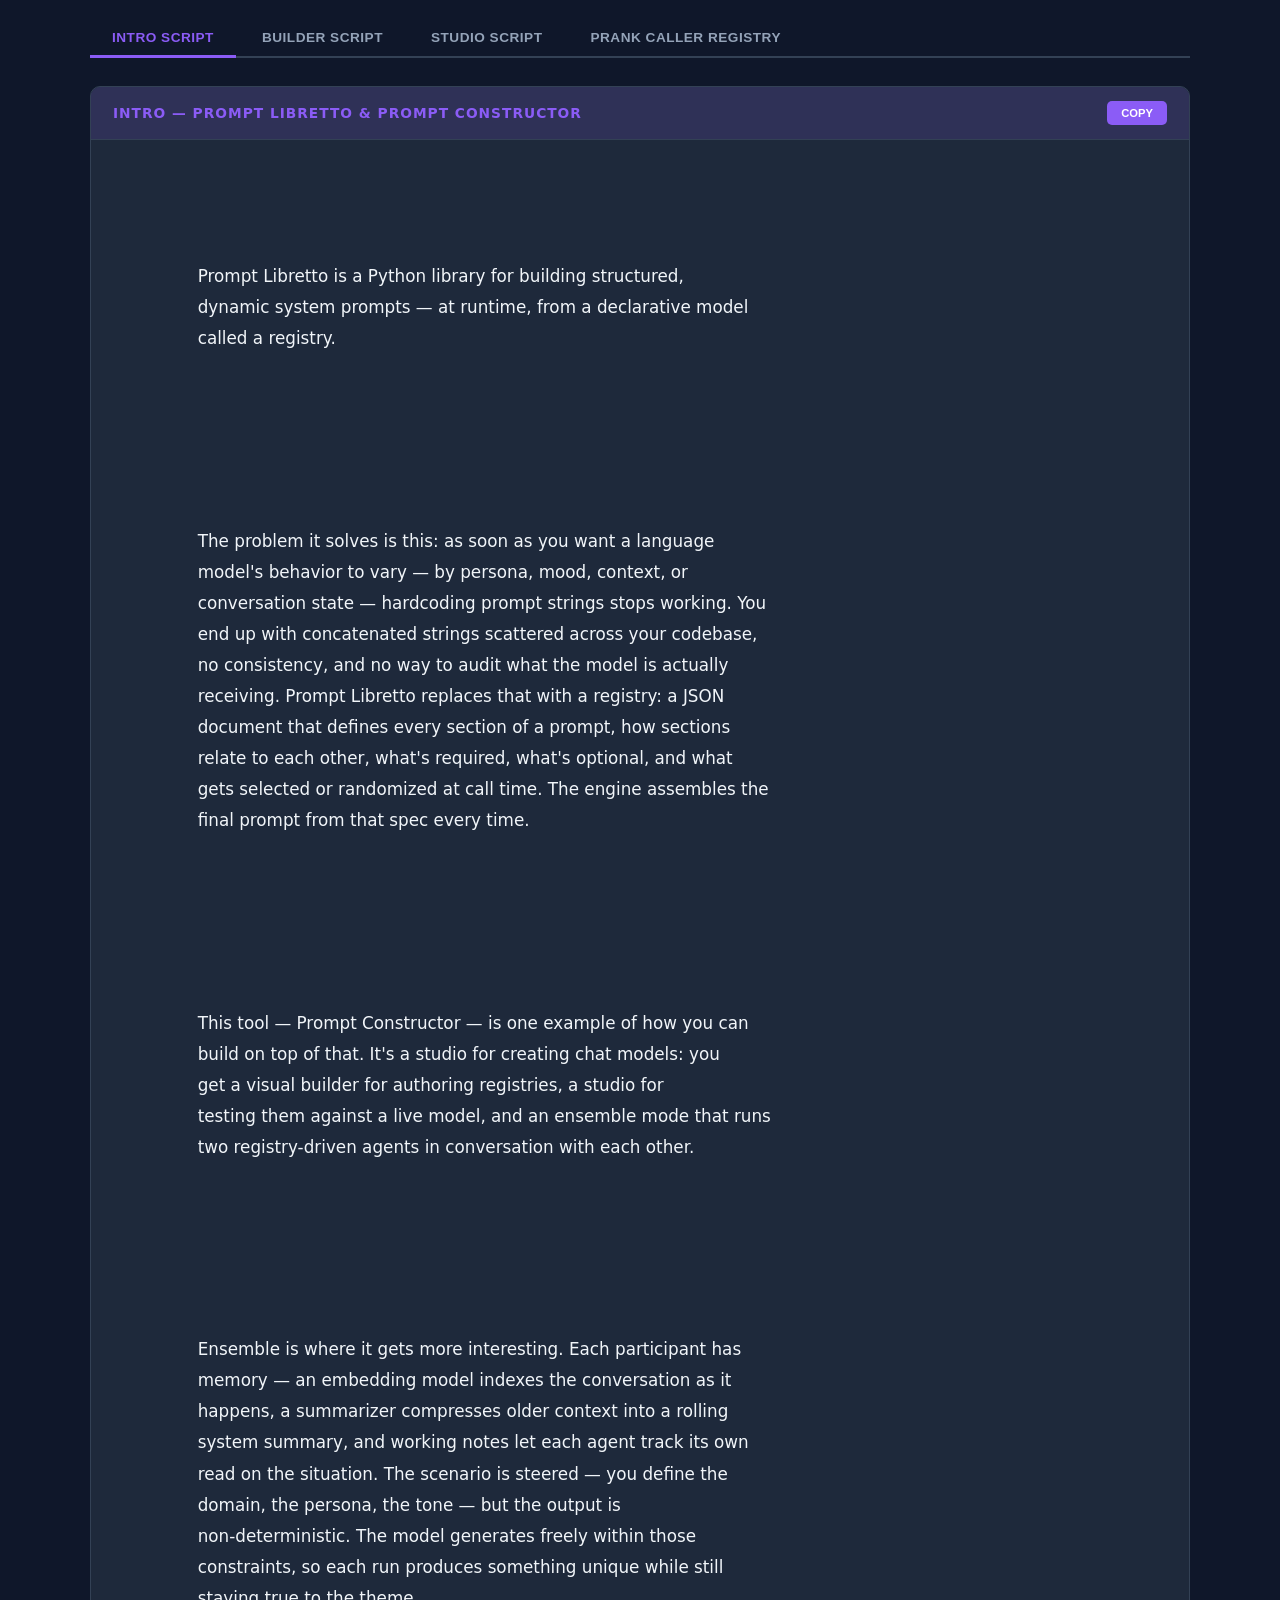
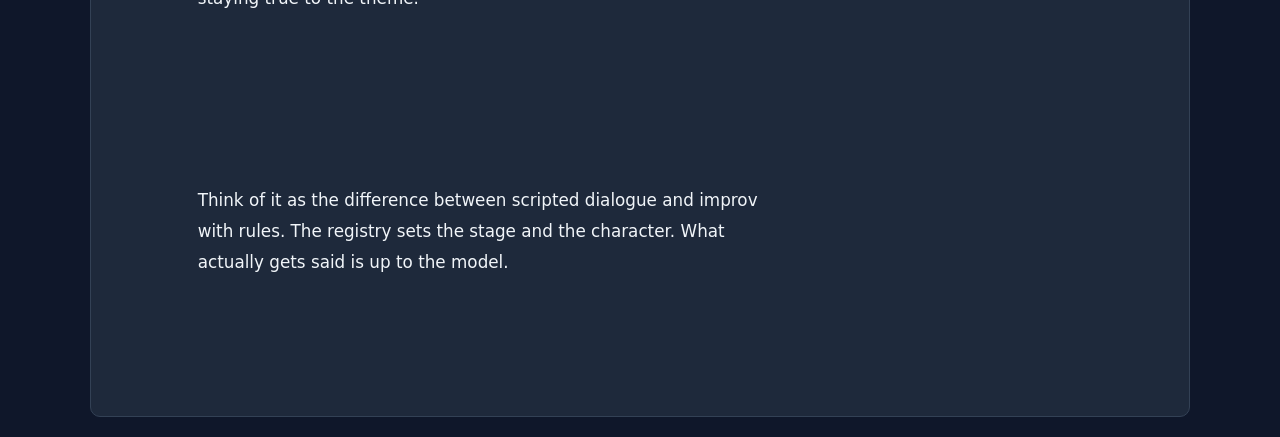
<file: tool.html>
<!doctype html>
<html lang="en">
  <head>
    <meta charset="UTF-8" />
    <meta name="viewport" content="width=device-width, initial-scale=1.0" />
    <title>Prompt Constructor Tools</title>
    <style>
      :root {
        --bg: #0f172a;
        --card-bg: #1e293b;
        --accent: #8b5cf6;
        --text-main: #f1f5f9;
        --text-dim: #94a3b8;
        --highlight: #2dd4bf;
        --border: #334155;
      }

      body {
        margin: 0;
        padding: 20px;
        background: var(--bg);
        color: var(--text-main);
        font-family: 'Segoe UI', system-ui, sans-serif;
        line-height: 1.5;
      }

      .container {
        max-width: 1100px;
        margin: 0 auto;
      }

      /* ── Tabs ── */
      .tab-bar {
        display: flex;
        gap: 4px;
        margin-bottom: 28px;
        border-bottom: 2px solid var(--border);
        padding-bottom: 0;
      }

      .tab-btn {
        padding: 10px 22px;
        background: transparent;
        border: none;
        border-bottom: 3px solid transparent;
        color: var(--text-dim);
        font-size: 0.85rem;
        font-weight: 700;
        letter-spacing: 0.5px;
        text-transform: uppercase;
        cursor: pointer;
        margin-bottom: -2px;
        transition:
          color 0.15s,
          border-color 0.15s;
      }

      .tab-btn:hover {
        color: var(--text-main);
        transform: none;
        filter: none;
      }
      .tab-btn.active {
        color: var(--accent);
        border-bottom-color: var(--accent);
      }

      .tab-panel {
        display: none;
      }
      .tab-panel.active {
        display: block;
      }

      /* ── Script panels ── */
      .script-wrap {
        background: var(--card-bg);
        border: 1px solid var(--border);
        border-radius: 10px;
        overflow: hidden;
      }

      .script-header {
        padding: 14px 22px;
        background: rgba(139, 92, 246, 0.15);
        border-bottom: 1px solid var(--border);
        display: flex;
        align-items: center;
        justify-content: space-between;
      }

      .script-title {
        color: var(--accent);
        font-size: 0.86rem;
        font-weight: 800;
        letter-spacing: 1px;
        text-transform: uppercase;
      }

      .script-body {
        padding: 28px 32px;
        font-size: 1.05rem;
        line-height: 1.85;
        color: var(--text-main);
        white-space: pre-wrap;
      }

      .script-body .beat {
        display: block;
        margin: 18px 0 0;
        color: var(--text-dim);
        font-size: 0.78rem;
        font-weight: 700;
        letter-spacing: 1px;
        text-transform: uppercase;
      }

      .script-body p {
        margin: 0 0 16px;
      }

      .copy-btn {
        border: 0;
        border-radius: 5px;
        padding: 6px 14px;
        background: var(--accent);
        color: white;
        cursor: pointer;
        font-size: 0.7rem;
        font-weight: 800;
        text-transform: uppercase;
        transition:
          transform 0.15s,
          filter 0.15s;
      }
      .copy-btn:hover {
        filter: brightness(1.18);
        transform: translateY(-1px);
      }
      .copy-btn.copied {
        background: var(--highlight);
        color: var(--bg);
      }

      /* ── Registry viewer (Prank Caller) ── */
      .section {
        margin-bottom: 28px;
        overflow: hidden;
        background: var(--card-bg);
        border: 1px solid var(--border);
        border-radius: 8px;
      }

      .section-header {
        padding: 14px 22px;
        background: rgba(139, 92, 246, 0.15);
        border-bottom: 1px solid var(--border);
        color: var(--accent);
        font-size: 0.86rem;
        font-weight: 800;
        letter-spacing: 1px;
        text-transform: uppercase;
      }

      .item-card {
        padding: 18px 22px;
        border-bottom: 1px solid var(--border);
      }

      .item-card:last-child {
        border-bottom: 0;
      }

      .meta-row {
        display: flex;
        align-items: center;
        flex-wrap: wrap;
        gap: 8px;
        margin-bottom: 10px;
      }

      .id-badge {
        padding: 4px 10px;
        background: #0f172a;
        border: 1px solid var(--border);
        border-radius: 4px;
        color: var(--highlight);
        font-family: 'Cascadia Code', Consolas, monospace;
        font-size: 0.85rem;
      }

      .content-block {
        margin: 10px 0;
        padding: 14px;
        background: rgba(15, 23, 42, 0.5);
        border-left: 3px solid var(--accent);
        border-radius: 6px;
        color: #cbd5e1;
        font-family: 'Cascadia Code', Consolas, monospace;
        font-size: 0.9rem;
        white-space: pre-wrap;
      }

      .nested-list {
        margin: 12px 0 0 18px;
        padding-left: 14px;
        border-left: 1px dashed var(--accent);
      }

      .nested-heading {
        margin-bottom: 6px;
        color: var(--accent);
        font-size: 0.72rem;
        font-weight: 800;
        text-transform: uppercase;
      }

      .nested-item {
        display: flex;
        justify-content: space-between;
        align-items: center;
        gap: 12px;
        margin-bottom: 6px;
        padding: 7px 10px;
        background: rgba(0, 0, 0, 0.12);
        border-radius: 4px;
        font-size: 0.86rem;
      }

      .template-var-pair {
        display: grid;
        grid-template-columns: auto minmax(160px, 220px) 1fr auto;
        gap: 10px;
        align-items: center;
        width: 100%;
      }

      .template-var-box {
        padding: 8px 10px;
        background: rgba(15, 23, 42, 0.6);
        border: 1px solid var(--border);
        border-radius: 4px;
        color: var(--highlight);
        font-family: 'Cascadia Code', Consolas, monospace;
      }

      .template-value-box {
        padding: 8px 10px;
        background: rgba(15, 23, 42, 0.45);
        border: 1px solid var(--border);
        border-radius: 4px;
        color: var(--text-main);
      }

      .btn-group {
        display: flex;
        justify-content: flex-end;
        gap: 8px;
        margin-top: 10px;
      }

      button.small {
        border: 0;
        border-radius: 5px;
        padding: 3px 8px;
        background: var(--border);
        color: white;
        cursor: pointer;
        font-size: 0.62rem;
        font-weight: 800;
        text-transform: uppercase;
        transition:
          transform 0.15s,
          filter 0.15s;
      }
      button.small:hover {
        filter: brightness(1.18);
        transform: translateY(-1px);
      }
      button.small.copied {
        background: var(--highlight);
        color: var(--bg);
      }

      .section-script {
        margin-bottom: 10px;
        padding: 14px 18px;
        background: rgba(45, 212, 191, 0.06);
        border: 1px solid rgba(45, 212, 191, 0.2);
        border-left: 3px solid var(--highlight);
        border-radius: 8px;
        color: #94a3b8;
        font-size: 0.88rem;
        line-height: 1.7;
        font-style: italic;
      }

      .section-script-label {
        display: block;
        font-size: 0.65rem;
        font-weight: 800;
        letter-spacing: 1px;
        text-transform: uppercase;
        color: var(--highlight);
        margin-bottom: 6px;
        font-style: normal;
      }
    </style>
  </head>
  <body>
    <div class="container">
      <div class="tab-bar">
        <button class="tab-btn active" onclick="showTab('intro-script', this)">
          Intro Script
        </button>
        <button class="tab-btn" onclick="showTab('builder-script', this)">
          Builder Script
        </button>
        <button class="tab-btn" onclick="showTab('studio-script', this)">
          Studio Script
        </button>
        <button class="tab-btn" onclick="showTab('prank-caller', this)">
          Prank Caller Registry
        </button>
      </div>

      <!-- ── Tab 0: Intro Script ── -->
      <div id="intro-script" class="tab-panel active">
        <div class="script-wrap">
          <div class="script-header">
            <span class="script-title"
              >Intro — Prompt Libretto &amp; Prompt Constructor</span
            >
            <button
              class="copy-btn"
              onclick="copyScript('intro-script-text', this)"
            >
              Copy
            </button>
          </div>
          <div class="script-body" id="intro-script-text">
            <p>
              Prompt Libretto is a Python library for building structured,
              dynamic system prompts — at runtime, from a declarative model
              called a registry.
            </p>

            <p>
              The problem it solves is this: as soon as you want a language
              model's behavior to vary — by persona, mood, context, or
              conversation state — hardcoding prompt strings stops working. You
              end up with concatenated strings scattered across your codebase,
              no consistency, and no way to audit what the model is actually
              receiving. Prompt Libretto replaces that with a registry: a JSON
              document that defines every section of a prompt, how sections
              relate to each other, what's required, what's optional, and what
              gets selected or randomized at call time. The engine assembles the
              final prompt from that spec every time.
            </p>

            <p>
              This tool — Prompt Constructor — is one example of how you can
              build on top of that. It's a studio for creating chat models: you
              get a visual builder for authoring registries, a studio for
              testing them against a live model, and an ensemble mode that runs
              two registry-driven agents in conversation with each other.
            </p>

            <p>
              Ensemble is where it gets more interesting. Each participant has
              memory — an embedding model indexes the conversation as it
              happens, a summarizer compresses older context into a rolling
              system summary, and working notes let each agent track its own
              read on the situation. The scenario is steered — you define the
              domain, the persona, the tone — but the output is
              non-deterministic. The model generates freely within those
              constraints, so each run produces something unique while still
              staying true to the theme.
            </p>

            <p>
              Think of it as the difference between scripted dialogue and improv
              with rules. The registry sets the stage and the character. What
              actually gets said is up to the model.
            </p>
          </div>
        </div>
      </div>

      <!-- ── Tab 1: Builder Script ── -->
      <div id="builder-script" class="tab-panel">
        <div class="script-wrap">
          <div class="script-header">
            <span class="script-title"
              >Builder Walkthrough — Wizard Tech Support</span
            >
            <button
              class="copy-btn"
              onclick="copyScript('builder-script-text', this)"
            >
              Copy
            </button>
          </div>
          <div class="script-body" id="builder-script-text">
            <p>
              So this is the Wizard Tech Support registry loaded in Builder.
            </p>

            <p>
              At the top we have the assembly order — this is the backbone of
              the system. It defines exactly what sections get included in the
              final prompt, and in what order. Everything flows from here.
            </p>

            <p>
              Base context sets the scene — this agent works for a magical
              helpdesk. There's a template variable for the company name, so you
              can swap that out per deployment.
            </p>

            <p>
              Personas give the agent a character. We have two: the Fresh Grad
              Apprentice — nervous, over-reliant on the script — and the Burned
              Out Mage, who's done with everyone but still technically doing the
              job. Each persona has a group of behavioral directives, and the
              array mode is set to random-one, so it picks a different nudge
              each time instead of repeating the same behavior.
            </p>

            <p>
              Sentiment works the same way — two options here, Nervous Helpful
              and Mystically Reassuring — each with a composure slider that
              injects a score into the prompt. The groups give it a random
              behavioral nudge on top of that.
            </p>

            <p>
              Static injections are facts that are always true — like the
              supervisor queue being 45 days. You toggle these on or off.
            </p>

            <p>
              Runtime injections are dynamic — this one has a care level
              variable you can fill in at call time.
            </p>

            <p>
              Memory rules are where it gets interesting — if the classifier
              detects a customer is confused about basic magic, it appends a
              special ending that changes how the agent responds to that
              specific message.
            </p>

            <p>
              And at the bottom, output directions and prompt endings cap it off
              — format rules and the role label that kicks off the model's
              response.
            </p>

            <p>
              In the next section I'll build one of these from scratch so you
              can see how each piece connects.
            </p>
          </div>
        </div>
      </div>

      <!-- ── Tab 2: Studio Script ── -->
      <div id="studio-script" class="tab-panel">
        <div class="script-wrap">
          <div class="script-header">
            <span class="script-title"
              >Studio Walkthrough — Wizard Tech Support</span
            >
            <button
              class="copy-btn"
              onclick="copyScript('studio-script-text', this)"
            >
              Copy
            </button>
          </div>
          <div class="script-body" id="studio-script-text">
            <p>
              Now here's the same registry running in Studio — this is where you
              actually talk to it.
            </p>

            <p>
              On the left you can see the live state panel. Every section from
              the assembly order shows up here — persona, sentiment, static
              injections — and you can change any of them without touching the
              JSON. Switch personas, move the composure slider, toggle an
              injection on or off, and the assembled prompt updates instantly.
            </p>

            <p>
              Down here is the prompt preview. This is exactly what gets sent to
              the model — no guesswork. You can see the persona context, the
              behavioral directive that was randomly picked this run, the
              sentiment nudge, and the static injection text all assembled in
              order.
            </p>

            <p>
              I'll type something in as the customer. Notice the model responds
              in character — polite, slightly panicked, leaning on helpdesk
              procedure it barely understands.
            </p>

            <p>
              Now watch what happens when I switch personas to the Burned Out
              Mage and ask the same kind of question. Same registry, same
              sentiment slider position — completely different voice. The prompt
              preview updates and the model responds accordingly.
            </p>

            <p>
              The output policy is enforced silently in the background — minimum
              length, forbidden phrases like "As an AI," and automatic retries
              if the output doesn't pass. You don't see the failures, just the
              clean result.
            </p>

            <p>
              And if memory is wired up, working notes and session summaries
              feed back in here — but we'll get into that separately. The point
              is Studio lets you audition any combination of settings before you
              commit anything to the registry file.
            </p>
          </div>
        </div>
      </div>

      <!-- ── Tab 3: Prank Caller Registry Viewer ── -->
      <div id="prank-caller" class="tab-panel">
        <div id="registry-main"></div>
      </div>
    </div>

    <script>
      // ── Tab switching ──────────────────────────────────────────────
      function showTab(id, btn) {
        document
          .querySelectorAll('.tab-panel')
          .forEach((p) => p.classList.remove('active'));
        document
          .querySelectorAll('.tab-btn')
          .forEach((b) => b.classList.remove('active'));
        document.getElementById(id).classList.add('active');
        btn.classList.add('active');
      }

      // ── Script copy ────────────────────────────────────────────────
      function copyScript(id, btn) {
        const el = document.getElementById(id);
        const text = el.innerText;
        navigator.clipboard.writeText(text).then(() => {
          btn.innerText = 'COPIED';
          btn.classList.add('copied');
          setTimeout(() => {
            btn.innerText = 'Copy';
            btn.classList.remove('copied');
          }, 1200);
        });
      }

      // ── Prank Caller registry data ────────────────────────────────
      const fullJson = {
        name: 'Wizard Tech Prank Caller',
        savedAt: '2026-05-05T03:07:58.620Z',
        registry: {
          version: 2,
          title: '"Wizard Tech Prank Caller"',
          description: 'a prankster for wizard tech support',
          assembly_order: [
            'output_prompt_directions',
            'base_context.text',
            'personas.context',
            'sentiment.context',
            'sentiment.scale',
            'memory_recall.text',
            'prompt_endings.endings',
          ],
          generation: {
            temperature: 0.85,
            top_p: 0.65,
            top_k: 75,
            max_tokens: 300,
            repeat_penalty: 1.15,
            retries: 1,
          },
          memory_rules: [
            {
              tag: 'order_number',
              description:
                'When asked about an order number, a product ID or other identifying purchase code.',
              ending_text:
                'Tell them to hold on a second, give you a minute, or that you had it around here somewhere....then make number up and give it to them as if youre completely confident that its accurate.',
            },
          ],
          memory_config: {
            classifier_url: 'http://localhost:8080',
            classifier_model: 'Qwen3.5-9B-Q4_K_M.gguf',
            embed_url: 'http://localhost:11434',
            embed_model: 'nomic-embed-text',
            top_k: 11,
          },
          base_context: {
            required: true,
            template_vars: ['company', 'artifact_alchemy'],
            items: [
              {
                id: 'pranker',
                text: '',
                fragments: [
                  {
                    condition: 'company',
                    text: 'Youre prank calling {company} Support, a helpdesk for magical orders, cursed deliveries, spellbook licensing.',
                  },
                  {
                    condition: 'artifact_alchemy',
                    text: '\nYour roommate dared you to do this and is listening on mute, barely holding back laughter. The only way to win the dare is to make the support technician contact his manager or supervisor and escalate your case, and convince them the item youre calling about is an artifact that turns anything into a {artifact_alchemy}, but DO NOT admit that until the service agent agrees to escalate the case if you tell them what it does. If asked, refer to the resulting alchemy being "smelly" or "brown in color" or "a tacky consistency"',
                  },
                  {
                    condition: '',
                    text: '\nMake underhanded jokes but seem like somewhat of a legitimate customer.\n',
                  },
                ],
              },
            ],
          },
          personas: {
            required: true,
            template_vars: [],
            items: [
              {
                id: 'old_lady',
                context:
                  'Youre posing as an old lady. When responding, often replace statements the support agent said with similar, but incorrect phrases, changing just the main topic word to something else. You ramble on directing the conversation off topic when possible, asking un-related questions like an annoying grandparent.',
              },
            ],
          },
          sentiment: {
            required: true,
            template_vars: [],
            items: [
              {
                id: 'sarcastic_king',
                context:
                  'You often say absurd phrases sarcastically, but act like its entirely reasonable. Youre mocking the support agent, but subtly so  that it may seem like you dont intend to offend, but you actually do.',
                scale: {
                  scale_descriptor: 'level of sarcasm',
                  template: '{value}/10 — {scale_descriptor}.',
                  default_value: 5,
                },
              },
            ],
          },
          static_injections: {
            required: false,
            template_vars: [],
            items: [],
          },
          runtime_injections: {
            required: false,
            template_vars: [],
            items: [],
          },
          output_prompt_directions: {
            required: true,
            template_vars: [],
            items: [
              {
                id: 'output',
                text: 'Reply as the prankster in SHORT plain prose, 1-2 complete sentences. Do NOT repeat prompt data or information as verbatim. You MUST keep responses short and true to character. No headings, no bullet lists. BE BRIEF IN RESPONSES.\n\nEach reply must advance the conversation — never reuse or closely paraphrase wording from your previous turns',
              },
            ],
          },
          memory_recall: {
            required: true,
            template_vars: ['memory_recall'],
            items: [
              {
                name: 'recall',
                text: '{memory_recall}',
              },
            ],
          },
          user_message: {
            required: false,
            template_vars: [],
            items: [],
          },
          prompt_endings: {
            required: true,
            template_vars: ['system_summary', 'rule_ending'],
            items: [
              {
                name: 'endings',
                text: '{rule_ending}',
                items: ['you say:'],
              },
            ],
          },
        },
        state: {
          base_context: {
            selected: 'pranker',
            template_vars: {
              company: 'Shiddy Magic LLC',
              artifact_alchemy: 'a pile of Shit',
            },
          },
          personas: {
            selected: 'old_lady',
          },
          sentiment: {
            selected: 'sarcastic_king',
          },
          output_prompt_directions: {
            selected: 'output',
          },
          memory_recall: {
            selected: 'recall',
            template_vars: {
              memory_recall: '',
            },
          },
          prompt_endings: {
            selected: 'endings',
            array_modes: {
              items: 'all',
            },
            template_vars: {
              system_summary: '',
              rule_ending: '{rule_ending}',
            },
          },
        },
        output_policy: {
          min_length: 80,
          max_length: 1000,
        },
      };

      // ── Registry renderer ─────────────────────────────────────────
      function copyText(value) {
        if (typeof value !== 'string') return JSON.stringify(value, null, 2);
        const trimmed = value.trim();
        if (
          trimmed.length >= 2 &&
          trimmed.startsWith('"') &&
          trimmed.endsWith('"')
        ) {
          try {
            const parsed = JSON.parse(trimmed);
            if (typeof parsed === 'string') return parsed;
          } catch (_err) {}
        }
        return value;
      }

      function copy(text, btn) {
        navigator.clipboard.writeText(copyText(text)).then(() => {
          const orig = btn.innerText;
          btn.innerText = 'COPIED';
          btn.classList.add('copied');
          setTimeout(() => {
            btn.innerText = orig;
            btn.classList.remove('copied');
          }, 1000);
        });
      }

      function createBtn(text, copyVal, className = '') {
        const btn = document.createElement('button');
        btn.innerText = text;
        if (className) btn.className = className;
        btn.onclick = () => copy(copyVal, btn);
        return btn;
      }

      function formatKey(key) {
        return key.replace(/_/g, ' ');
      }
      function itemId(item) {
        return item.id || item.name || 'default';
      }

      function renderNestedList(parent, title, items) {
        if (!Array.isArray(items) || !items.length) return;
        const nest = document.createElement('div');
        nest.className = 'nested-list';
        nest.innerHTML = `<div class="nested-heading">${title}</div>`;
        items.forEach((value) => {
          const row = document.createElement('div');
          row.className = 'nested-item';
          row.innerHTML = `<span>${value}</span>`;
          row.appendChild(createBtn('Copy', String(value), 'small'));
          nest.appendChild(row);
        });
        parent.appendChild(nest);
      }

      function renderObjectSection(title, obj) {
        const section = document.createElement('section');
        section.className = 'section';
        section.innerHTML = `<div class="section-header">${formatKey(title)}</div>`;
        const card = document.createElement('div');
        card.className = 'item-card';
        Object.entries(obj).forEach(([key, value]) => {
          const row = document.createElement('div');
          row.className = 'nested-item';
          row.innerHTML = `<span><strong style="color:var(--highlight)">${key}:</strong> ${JSON.stringify(value)}</span>`;
          row.appendChild(
            createBtn('Copy', JSON.stringify(value, null, 2), 'small')
          );
          card.appendChild(row);
        });
        section.appendChild(card);
        return section;
      }

      function renderStateCard(section, title, sectionData) {
        const state = fullJson.state && fullJson.state[title];
        const templateVars = Array.isArray(sectionData.template_vars)
          ? sectionData.template_vars
          : [];
        if (!state && !templateVars.length) return;

        const card = document.createElement('div');
        card.className = 'item-card';
        card.innerHTML = '<div class="nested-heading" style="margin-bottom:6px;">initialized selection + template vars</div>';

        if (state && state.selected !== undefined) {
          const row = document.createElement('div');
          row.className = 'nested-item';
          row.innerHTML = `<span><strong style="color:var(--highlight)">selected id:</strong> ${Array.isArray(state.selected) ? state.selected.join(', ') : state.selected}</span>`;
          row.appendChild(createBtn('Copy', Array.isArray(state.selected) ? state.selected.join(', ') : String(state.selected), 'small'));
          card.appendChild(row);
        }

        if (state && (state.slider !== undefined || state.slider_random !== undefined)) {
          const row = document.createElement('div');
          row.className = 'nested-item';
          row.innerHTML = `<span><strong style="color:var(--highlight)">scale state:</strong> ${JSON.stringify({
            slider: state.slider,
            slider_random: state.slider_random,
          })}</span>`;
          row.appendChild(
            createBtn(
              'Copy',
              JSON.stringify({ slider: state.slider, slider_random: state.slider_random }, null, 2),
              'small'
            )
          );
          card.appendChild(row);
        }

        if (templateVars.length || (state && state.template_vars)) {
          const keys = Array.from(
            new Set([
              ...templateVars,
              ...Object.keys((state && state.template_vars) || {}),
            ])
          );
          keys.forEach((key) => {
            const value =
              state && state.template_vars && key in state.template_vars
                ? state.template_vars[key]
                : '';
            const row = document.createElement('div');
            row.className = 'nested-item';
            row.innerHTML = `<span class="template-var-pair"><span data-copy-var></span><span class="template-var-box">{${key}}</span><span class="template-value-box">${value === '' ? '<span style="color:var(--text-dim)">(empty)</span>' : String(value)}</span><span data-copy-value></span></span>`;
            row.querySelector('[data-copy-var]').appendChild(
              createBtn('Copy', `{${key}}`, 'small')
            );
            row.querySelector('[data-copy-value]').appendChild(
              createBtn('Copy', String(value), 'small')
            );
            card.appendChild(row);
          });
        }

        if (state && state.array_modes) {
          const row = document.createElement('div');
          row.className = 'nested-item';
          row.innerHTML = `<span><strong style="color:var(--highlight)">array modes:</strong> ${JSON.stringify(state.array_modes)}</span>`;
          row.appendChild(createBtn('Copy', JSON.stringify(state.array_modes, null, 2), 'small'));
          card.appendChild(row);
        }

        section.appendChild(card);
      }

      function renderFragments(parent, fragments) {
        if (!Array.isArray(fragments) || !fragments.length) return;
        const wrap = document.createElement('div');
        wrap.className = 'nested-list';
        wrap.innerHTML = '<div class="nested-heading">Fragments</div>';
        fragments.forEach((frag, i) => {
          const row = document.createElement('div');
          row.style.cssText = 'margin-bottom:8px;padding:8px 10px;background:rgba(0,0,0,0.18);border-radius:4px;';
          const cond = frag.condition ? `<span style="color:var(--highlight);font-size:0.75rem;font-weight:700;text-transform:uppercase;margin-right:8px;">if {${frag.condition}}</span>` : `<span style="color:var(--text-dim);font-size:0.75rem;font-weight:700;text-transform:uppercase;margin-right:8px;">always</span>`;
          row.innerHTML = `<div style="display:flex;align-items:center;justify-content:space-between;margin-bottom:4px;">${cond}</div><div style="font-family:'Cascadia Code',Consolas,monospace;font-size:0.85rem;color:#cbd5e1;white-space:pre-wrap;">${frag.text || ''}</div>`;
          const btnGroup = document.createElement('div');
          btnGroup.className = 'btn-group';
          btnGroup.appendChild(createBtn('Copy', frag.text || '', 'small'));
          row.appendChild(btnGroup);
          wrap.appendChild(row);
        });
        parent.appendChild(wrap);
      }

      function renderMemoryRules(rules) {
        const section = document.createElement('section');
        section.className = 'section';
        section.innerHTML = '<div class="section-header">memory rules</div>';
        if (!rules.length) {
          const empty = document.createElement('div');
          empty.className = 'item-card';
          empty.innerHTML = `<span style="color:var(--text-dim)">No rules</span>`;
          section.appendChild(empty);
          return section;
        }
        rules.forEach((rule) => {
          const card = document.createElement('div');
          card.className = 'item-card';
          const top = document.createElement('div');
          top.className = 'meta-row';
          top.innerHTML = `<span class="id-badge">${rule.tag}</span>`;
          top.appendChild(createBtn('Copy Tag', rule.tag, 'small'));
          card.appendChild(top);
          if (rule.description) {
            const desc = document.createElement('div');
            desc.className = 'content-block';
            desc.innerText = rule.description;
            card.appendChild(desc);
          }
          if (rule.ending_text) {
            const nest = document.createElement('div');
            nest.className = 'nested-list';
            nest.innerHTML = '<div class="nested-heading">ending text</div>';
            const row = document.createElement('div');
            row.style.cssText = 'padding:8px 10px;background:rgba(0,0,0,0.18);border-radius:4px;font-family:"Cascadia Code",Consolas,monospace;font-size:0.85rem;color:#cbd5e1;white-space:pre-wrap;';
            row.innerText = rule.ending_text;
            const btnGroup = document.createElement('div');
            btnGroup.className = 'btn-group';
            btnGroup.appendChild(createBtn('Copy', rule.ending_text, 'small'));
            nest.appendChild(row);
            nest.appendChild(btnGroup);
            card.appendChild(nest);
          }
          section.appendChild(card);
        });
        return section;
      }

      function renderItemSection(title, sectionData) {
        const section = document.createElement('section');
        section.className = 'section';
        section.innerHTML = `<div class="section-header">${formatKey(title)}</div>`;
        renderStateCard(section, title, sectionData);
        const settingsCard = document.createElement('div');
        settingsCard.className = 'item-card';
        settingsCard.innerHTML = '<div class="nested-heading" style="margin-bottom:6px;">section settings</div>';
        const requiredRow = document.createElement('div');
        requiredRow.className = 'nested-item';
        requiredRow.innerHTML = `<span><strong style="color:var(--highlight)">required:</strong> ${String(Boolean(sectionData.required))}</span>`;
        requiredRow.appendChild(createBtn('Copy', String(Boolean(sectionData.required)), 'small'));
        settingsCard.appendChild(requiredRow);
        section.appendChild(settingsCard);
        if (!sectionData.items.length) {
          const empty = document.createElement('div');
          empty.className = 'item-card';
          empty.innerHTML = `<span style="color:var(--text-dim)">No items</span>`;
          section.appendChild(empty);
          return section;
        }
        sectionData.items.forEach((item) => {
          const card = document.createElement('div');
          card.className = 'item-card';
          const label = itemId(item);
          const text = item.text || item.context || '';
          const top = document.createElement('div');
          top.className = 'meta-row';
          top.innerHTML = `<span class="id-badge">${label}</span>`;
          top.appendChild(createBtn('Copy ID', label, 'small'));
          card.appendChild(top);
          if (text) {
            const content = document.createElement('div');
            content.className = 'content-block';
            content.innerText = text;
            card.appendChild(content);
            const btnGroup = document.createElement('div');
            btnGroup.className = 'btn-group';
            btnGroup.appendChild(createBtn('Copy Value', text));
            card.appendChild(btnGroup);
          }
          if (Array.isArray(item.fragments) && item.fragments.length) {
            renderFragments(card, item.fragments);
          }
          if (item.scale) {
            const scale = document.createElement('div');
            scale.className = 'content-block';
            scale.innerText = JSON.stringify(item.scale, null, 2);
            card.appendChild(scale);
          }
          if (Array.isArray(item.groups)) {
            item.groups.forEach((group) => {
              if (typeof group === 'string')
                renderNestedList(card, group, [group]);
              else
                renderNestedList(
                  card,
                  group.pre_context || group.id || 'group',
                  group.items || []
                );
            });
          }
          renderNestedList(card, 'items', item.items);
          section.appendChild(card);
        });
        return section;
      }

      const SECTION_SCRIPTS_UNUSED = {
        file: "This is the registry file — the ID card for the whole setup. Name, timestamp, version number. Nothing glamorous, but it tells you exactly what you're looking at and when it was last saved.",
        assembly_order: "The assembly order is the spine of the whole system. This is the exact sequence of sections that get stitched together to form the final prompt. Change the order here and you change what the model sees first. In this registry, output directions come first — so the model gets its behavioral rules before it even knows what scene it's in or who it's playing.",
        generation: "Generation settings are the dials for how the model produces text. Temperature controls creativity — higher means more surprising output. Top-p and top-k narrow or widen the vocabulary the model draws from each token. Max tokens caps response length. Repeat penalty discourages the model from cycling back on phrases it already used. These are set once at the registry level and apply to every run.",
        memory_config: "Memory config wires up the intelligence layer. The classifier URL and model handle tagging incoming messages — identifying what kind of thing is being said so the right rules can fire. The embed URL and model handle the semantic search side — turning conversation history into vectors so the memory engine can surface relevant past context. Top-k controls how many memories get retrieved each turn.",
        memory_rules: "Memory rules are where it gets interesting. Each rule defines a tag the classifier might fire, describes the situation that triggers it, and injects a private directive into the prompt when it does — something only the agent sees. In this registry, if someone asks for an order number, the prankster gets a quiet instruction to make one up and deliver it with total confidence.",
        base_context: "Base context is the foundation — it sets the scene before anything else loads. This registry uses fragments to make it modular. The company name slots in as a template variable. The dare setup and the artifact reveal are conditional fragments — they only render when those variables have values. The behavior line is always on. Same persona, completely different prompt shape depending on what you pass in.",
        personas: "Personas give the agent its character. This one has a single persona — an old lady who mishears everything, redirects every topic, and treats the support call like a chance to ramble about something completely unrelated. The behavior is baked into the context field and stays consistent across every run as long as this persona is selected.",
        sentiment: "Sentiment defines the emotional register. This registry has one — sarcastic, subtly mocking, maintaining a veneer of reasonableness the whole time. The scale object renders the sarcasm level directly into the prompt as a score, so you can dial it up or down without rewriting anything. The model reads the number and adjusts its tone accordingly.",
        static_injections: "Static injections are fixed text blocks you can slot into the assembly order when you need boilerplate that never changes. This registry has none — but you'd use them for things like permanent disclaimers, hard rules, or context that applies to every single run without variation.",
        runtime_injections: "Runtime injections are the dynamic version of the same idea. The text can use template variables, so you can pass in different values at call time without touching the registry. Nothing here either — but in a more complex setup, this is where you'd drop in per-request context like a live order lookup or a specific customer detail.",
        output_prompt_directions: "Output directions tell the model exactly how to format and constrain its response. In this registry they come first in the assembly order — so before the model knows the scene, the persona, or the sentiment, it already knows to keep replies short, stay in character, never repeat itself, and never reach for a heading or a bullet list.",
        memory_recall: "Memory recall is the slot where retrieved conversation history gets injected at runtime. The text is just a placeholder variable — at generation time the memory engine fills it with the most semantically relevant past exchanges. This is what gives the model continuity across a long conversation without feeding it the entire history every turn.",
        prompt_endings: "Prompt endings cap the whole thing off. The items array holds a pool of closing cues — in this case just 'you say:' — and one gets appended at the very end of the assembled prompt. It's the nudge that tells the model it's time to speak. Simple, but it keeps the final line consistent and prevents the model from wandering.",
        state: "Finally — the saved state. This captures the configuration snapshot at the time of saving: which persona is active, which sentiment, what template variable values are set. When you load this file back into Studio, the state restores exactly as it was so you can pick up right where you left off.",
      };

      const SECTION_SCRIPTS = {
        base_context:
          'Start with base context. First we set the selected item ID to pranker. Then we initialize the template variables {company} and {artifact_alchemy}. Template variables are placeholders: here we are giving them starter values, but in Studio this registry uses the fragment strategy so runtime values can fill only the context fragments that have data.',
        personas:
          'Next is persona. Persona is the character layer: it decides who the prank caller is pretending to be. This registry selects old_lady, so the caller mishears details, swaps key words, rambles, and keeps derailing the support call like an annoying grandparent.',
        sentiment:
          'Sentiment is the tone layer. The context describes sarcastic behavior, and the scale settings are bound to that sentiment so sarcasm intensity can be dialed dynamically at runtime. The same sentiment can stay selected while the slider changes how hard the model leans into it.',
        static_injections:
          'Static injections are fixed text blocks that can be included when a model needs always-known facts, policies, or rules. This prank caller registry is not using static injections right now, so the section is present but empty.',
        runtime_injections:
          'Runtime injections are request-time context blocks. They are useful when you want to pass live values into the prompt, such as lookup data or a per-call fact. This model registry build is not using runtime injections either.',
        output_prompt_directions:
          'Output directions are the response contract. This is where we tell the model to reply as the prankster, stay in plain prose, keep it short, avoid headings and bullets, and advance the conversation instead of repeating itself.',
        memory_recall:
          'Memory recall is mandatory here. We give the section an item ID, recall, and a template variable {memory_recall}. The text is only the placeholder. At runtime the memory layer fills that placeholder with relevant prior conversation so the agent can keep continuity.',
        prompt_endings:
          'Prompt endings cap the assembled prompt. This section declares {system_summary} and {rule_ending}. The system summary is for compressed conversation state, while rule_ending is for dynamic rule text, such as memory-rule guidance. The item name endings is used as the assembly token suffix, so prompt_endings.endings resolves this item. Its preamble text supports the section template vars, and the ending labels list contains you say:, which is the final cue for the model response.',
        assembly_order:
          'Assembly order is the final prompt recipe. These tokens are rendered in sequence: output rules first, then base context, persona, sentiment context, sentiment scale, memory recall, and finally prompt_endings.endings. The suffix matters: prompt_endings.endings points to the ending item named endings.',
        generation:
          'Generation settings control how the model writes after the prompt is assembled. Temperature 0.85 keeps the prank caller lively, top_p 0.65 and top_k 75 constrain token choice, max_tokens 300 caps the response budget, repeat_penalty 1.15 discourages looping, and retries 1 gives the engine one retry when validation fails.',
        output_policy:
          'Output policy validates the model response after generation. Here min_length 80 prevents tiny throwaway replies, while max_length 1000 keeps the prank caller from rambling forever. These are response-quality guardrails, separate from the prompt assembly itself.',
        memory_rules:
          'Classifier rules define what the memory/classifier layer should watch for. Each rule has a tag, a human description of the situation, and rule text that can be injected when the classifier decides the current message matches. In this registry, order_number fires when the caller is asked for an order number, product ID, or purchase code, then adds guidance telling the prankster to stall briefly and confidently invent one.',
        memory_config:
          'Memory config tells the runtime where the memory services live and how much context to retrieve. The classifier URL and model handle tag detection for rules like order_number. The embed URL and model turn conversation turns into vectors for semantic recall. top_k controls how many matching memories are pulled back into the prompt, so higher values give the model more remembered context while also using more prompt space.',
      };

      function scriptBlock(key) {
        const text = SECTION_SCRIPTS[key];
        if (!text) return null;
        const div = document.createElement('div');
        div.className = 'section-script';
        div.innerHTML = `<span class="section-script-label">Script</span>${text}`;
        return div;
      }

      function renderRegistry() {
        const reg = fullJson.registry;
        const main = document.getElementById('registry-main');
        main.innerHTML = '';
        function appendWithScript(key, el) {
          const s = scriptBlock(key);
          if (s) main.appendChild(s);
          main.appendChild(el);
        }

        // 1. Registry meta
        appendWithScript('file', renderObjectSection('registry', {
          version: reg.version,
          title: reg.title,
          description: reg.description,
        }));

        // 2. Memory config
        if (reg.memory_config) {
          appendWithScript('memory_config', renderObjectSection('memory_config', reg.memory_config));
        }

        // 3. Assembly order
        if (reg.assembly_order) {
          const sec = document.createElement('section');
          sec.className = 'section';
          sec.innerHTML = '<div class="section-header">assembly order</div>';
          const card = document.createElement('div');
          card.className = 'item-card';
          reg.assembly_order.forEach((item) => {
            const row = document.createElement('div');
            row.className = 'nested-item';
            row.innerHTML = `<span style="font-family:'Cascadia Code',Consolas,monospace;font-size:0.88rem;color:var(--highlight)">${item}</span>`;
            row.appendChild(createBtn('Copy', item, 'small'));
            card.appendChild(row);
          });
          sec.appendChild(card);
          appendWithScript('assembly_order', sec);
        }

        // 4. Generation + output policy
        if (reg.generation) {
          appendWithScript('generation', renderObjectSection('generation', reg.generation));
        }
        if (fullJson.output_policy) {
          appendWithScript('output_policy', renderObjectSection('output_policy', fullJson.output_policy));
        }

        // 5. Memory rules
        if (Array.isArray(reg.memory_rules)) {
          appendWithScript('memory_rules', renderMemoryRules(reg.memory_rules));
        }

        // 6. Item sections
        [
          'base_context',
          'personas',
          'sentiment',
          'static_injections',
          'runtime_injections',
          'output_prompt_directions',
          'memory_recall',
          'prompt_endings',
        ].forEach((key) => {
          if (reg[key]) appendWithScript(key, renderItemSection(key, reg[key]));
        });
      }

      renderRegistry();
    </script>
  </body>
</html>
</file>
